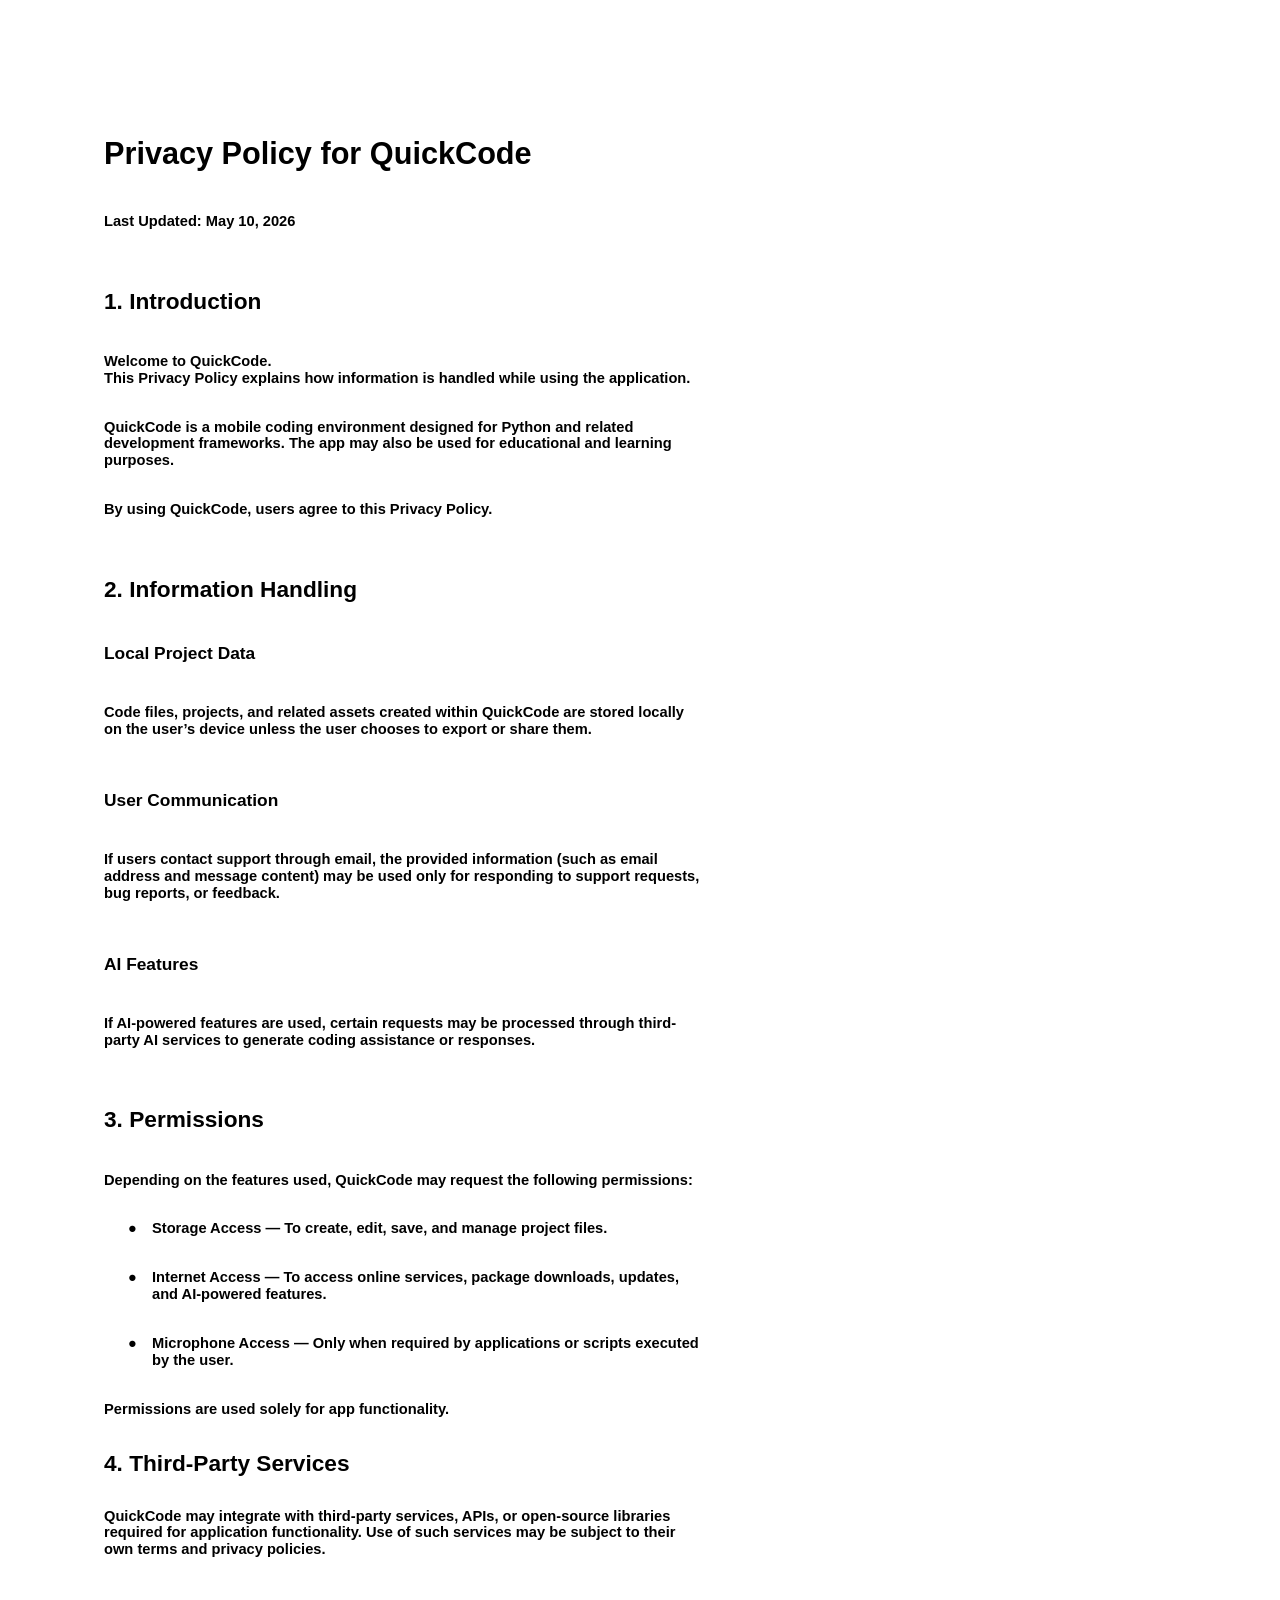
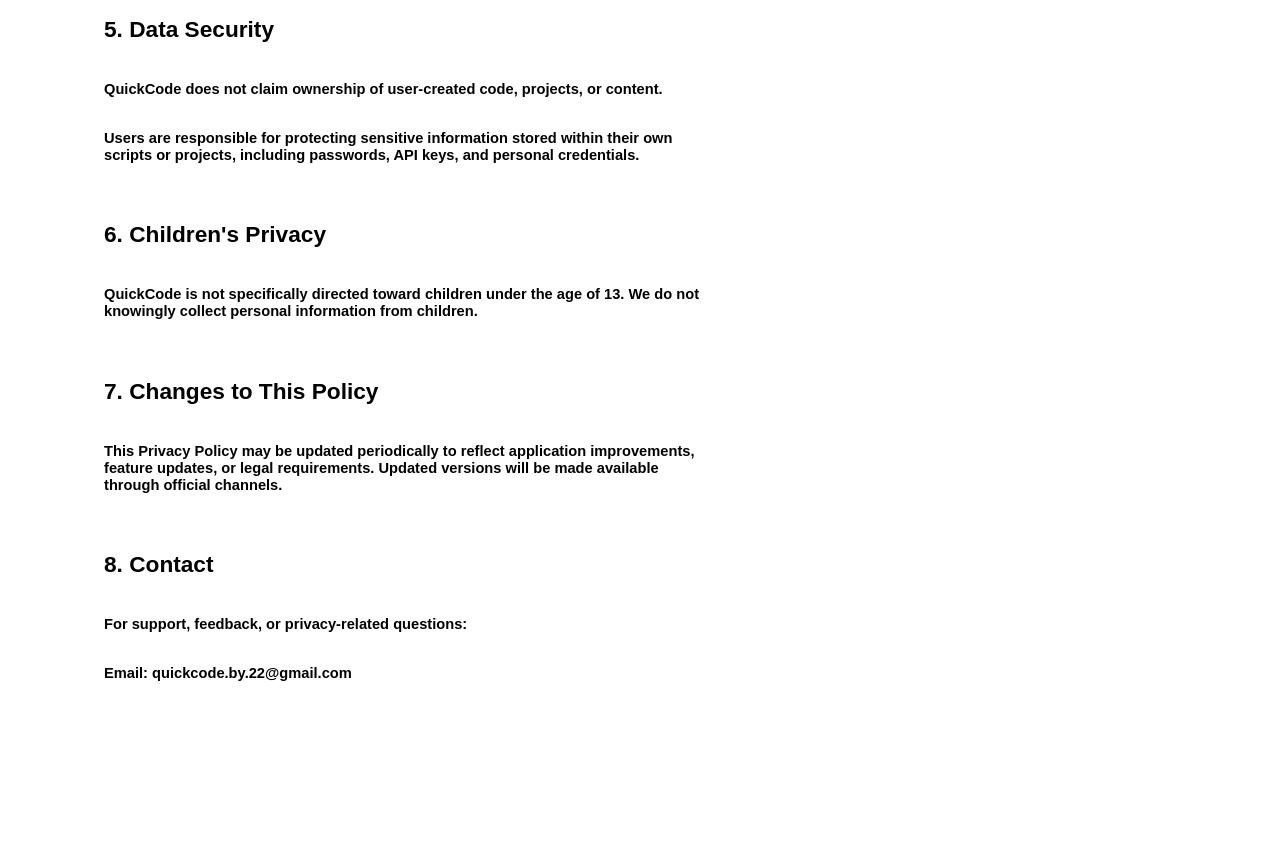
<file: privacy.html>
<html><head><meta content="text/html; charset=UTF-8" http-equiv="content-type"><style type="text/css">.lst-kix_296r791bshcs-7>li:before{content:"\0025cb   "}.lst-kix_296r791bshcs-8>li:before{content:"\0025a0   "}.lst-kix_296r791bshcs-4>li:before{content:"\0025cb   "}.lst-kix_296r791bshcs-3>li:before{content:"\0025cf   "}.lst-kix_296r791bshcs-2>li:before{content:"\0025a0   "}ul.lst-kix_jzpm049grz6i-0{list-style-type:none}ul.lst-kix_jzpm049grz6i-2{list-style-type:none}ul.lst-kix_jzpm049grz6i-1{list-style-type:none}ul.lst-kix_jzpm049grz6i-4{list-style-type:none}ul.lst-kix_jzpm049grz6i-3{list-style-type:none}ul.lst-kix_jzpm049grz6i-6{list-style-type:none}ul.lst-kix_jzpm049grz6i-5{list-style-type:none}.lst-kix_296r791bshcs-5>li:before{content:"\0025a0   "}.lst-kix_296r791bshcs-6>li:before{content:"\0025cf   "}.lst-kix_naj1g1r8fb4a-0>li:before{content:"\0025cf   "}ul.lst-kix_naj1g1r8fb4a-6{list-style-type:none}ul.lst-kix_naj1g1r8fb4a-7{list-style-type:none}ul.lst-kix_naj1g1r8fb4a-8{list-style-type:none}.lst-kix_naj1g1r8fb4a-2>li:before{content:"\0025a0   "}ul.lst-kix_naj1g1r8fb4a-2{list-style-type:none}ul.lst-kix_naj1g1r8fb4a-3{list-style-type:none}ul.lst-kix_naj1g1r8fb4a-4{list-style-type:none}ul.lst-kix_naj1g1r8fb4a-5{list-style-type:none}ul.lst-kix_naj1g1r8fb4a-0{list-style-type:none}.lst-kix_naj1g1r8fb4a-1>li:before{content:"\0025cb   "}ul.lst-kix_naj1g1r8fb4a-1{list-style-type:none}.lst-kix_jzpm049grz6i-3>li:before{content:"\0025cf   "}.lst-kix_naj1g1r8fb4a-6>li:before{content:"\0025cf   "}.lst-kix_296r791bshcs-1>li:before{content:"\0025cb   "}.lst-kix_naj1g1r8fb4a-4>li:before{content:"\0025cb   "}.lst-kix_naj1g1r8fb4a-8>li:before{content:"\0025a0   "}.lst-kix_jzpm049grz6i-2>li:before{content:"\0025a0   "}.lst-kix_naj1g1r8fb4a-3>li:before{content:"\0025cf   "}.lst-kix_naj1g1r8fb4a-7>li:before{content:"\0025cb   "}.lst-kix_296r791bshcs-0>li:before{content:"\0025cf   "}.lst-kix_jzpm049grz6i-1>li:before{content:"\0025cb   "}.lst-kix_jzpm049grz6i-0>li:before{content:"\0025cf   "}.lst-kix_naj1g1r8fb4a-5>li:before{content:"\0025a0   "}ul.lst-kix_5916af3w34ny-8{list-style-type:none}ul.lst-kix_5916af3w34ny-7{list-style-type:none}ul.lst-kix_5916af3w34ny-6{list-style-type:none}ul.lst-kix_5916af3w34ny-5{list-style-type:none}ul.lst-kix_5916af3w34ny-4{list-style-type:none}ul.lst-kix_5916af3w34ny-3{list-style-type:none}.lst-kix_jzpm049grz6i-5>li:before{content:"\0025a0   "}.lst-kix_jzpm049grz6i-4>li:before{content:"\0025cb   "}ul.lst-kix_296r791bshcs-6{list-style-type:none}ul.lst-kix_296r791bshcs-7{list-style-type:none}.lst-kix_jzpm049grz6i-6>li:before{content:"\0025cf   "}ul.lst-kix_296r791bshcs-8{list-style-type:none}.lst-kix_jzpm049grz6i-7>li:before{content:"\0025cb   "}.lst-kix_jzpm049grz6i-8>li:before{content:"\0025a0   "}.lst-kix_5916af3w34ny-6>li:before{content:"\0025cf   "}.lst-kix_5916af3w34ny-5>li:before{content:"\0025a0   "}.lst-kix_5916af3w34ny-7>li:before{content:"\0025cb   "}ul.lst-kix_jzpm049grz6i-8{list-style-type:none}ul.lst-kix_296r791bshcs-2{list-style-type:none}ul.lst-kix_jzpm049grz6i-7{list-style-type:none}ul.lst-kix_296r791bshcs-3{list-style-type:none}.lst-kix_5916af3w34ny-1>li:before{content:"\0025cb   "}ul.lst-kix_296r791bshcs-4{list-style-type:none}ul.lst-kix_296r791bshcs-5{list-style-type:none}.lst-kix_5916af3w34ny-8>li:before{content:"\0025a0   "}li.li-bullet-0:before{margin-left:-18pt;white-space:nowrap;display:inline-block;min-width:18pt}ul.lst-kix_296r791bshcs-0{list-style-type:none}.lst-kix_5916af3w34ny-0>li:before{content:"\0025cf   "}ul.lst-kix_296r791bshcs-1{list-style-type:none}.lst-kix_5916af3w34ny-2>li:before{content:"\0025a0   "}ul.lst-kix_5916af3w34ny-2{list-style-type:none}ul.lst-kix_5916af3w34ny-1{list-style-type:none}ul.lst-kix_5916af3w34ny-0{list-style-type:none}.lst-kix_5916af3w34ny-3>li:before{content:"\0025cf   "}.lst-kix_5916af3w34ny-4>li:before{content:"\0025cb   "}ol{margin:0;padding:0}table td,table th{padding:0}.c1{color:#000000;font-weight:700;text-decoration:none;vertical-align:baseline;font-size:11pt;font-family:"Arial";font-style:normal}.c3{color:#000000;font-weight:700;text-decoration:none;vertical-align:baseline;font-size:17pt;font-family:"Arial";font-style:normal}.c8{color:#000000;font-weight:700;text-decoration:none;vertical-align:baseline;font-size:23pt;font-family:"Arial";font-style:normal}.c6{color:#000000;font-weight:700;text-decoration:none;vertical-align:baseline;font-size:13pt;font-family:"Arial";font-style:normal}.c10{color:#000000;font-weight:400;text-decoration:none;vertical-align:baseline;font-size:11pt;font-family:"Arial";font-style:normal}.c2{padding-top:18pt;padding-bottom:4pt;line-height:1.15;orphans:2;widows:2;text-align:left}.c4{padding-top:14pt;padding-bottom:4pt;line-height:1.15;orphans:2;widows:2;text-align:left}.c12{padding-top:0pt;padding-bottom:0pt;line-height:1.15;orphans:2;widows:2;text-align:left}.c13{padding-top:24pt;padding-bottom:6pt;line-height:1.15;orphans:2;widows:2;text-align:left}.c0{padding-top:12pt;padding-bottom:12pt;line-height:1.15;orphans:2;widows:2;text-align:left}.c9{background-color:#ffffff;max-width:451.4pt;padding:72pt 72pt 72pt 72pt}.c7{padding:0;margin:0}.c5{margin-left:36pt;padding-left:0pt}.c11{height:11pt}.title{padding-top:0pt;color:#000000;font-size:26pt;padding-bottom:3pt;font-family:"Arial";line-height:1.15;page-break-after:avoid;orphans:2;widows:2;text-align:left}.subtitle{padding-top:0pt;color:#666666;font-size:15pt;padding-bottom:16pt;font-family:"Arial";line-height:1.15;page-break-after:avoid;orphans:2;widows:2;text-align:left}li{color:#000000;font-size:11pt;font-family:"Arial"}p{margin:0;color:#000000;font-size:11pt;font-family:"Arial"}h1{padding-top:20pt;color:#000000;font-size:20pt;padding-bottom:6pt;font-family:"Arial";line-height:1.15;page-break-after:avoid;orphans:2;widows:2;text-align:left}h2{padding-top:18pt;color:#000000;font-size:16pt;padding-bottom:6pt;font-family:"Arial";line-height:1.15;page-break-after:avoid;orphans:2;widows:2;text-align:left}h3{padding-top:16pt;color:#434343;font-size:14pt;padding-bottom:4pt;font-family:"Arial";line-height:1.15;page-break-after:avoid;orphans:2;widows:2;text-align:left}h4{padding-top:14pt;color:#666666;font-size:12pt;padding-bottom:4pt;font-family:"Arial";line-height:1.15;page-break-after:avoid;orphans:2;widows:2;text-align:left}h5{padding-top:12pt;color:#666666;font-size:11pt;padding-bottom:4pt;font-family:"Arial";line-height:1.15;page-break-after:avoid;orphans:2;widows:2;text-align:left}h6{padding-top:12pt;color:#666666;font-size:11pt;padding-bottom:4pt;font-family:"Arial";line-height:1.15;page-break-after:avoid;font-style:italic;orphans:2;widows:2;text-align:left}</style></head><body class="c9 doc-content"><h1 class="c13" id="h.u5goux4m8h7f"><span class="c8">Privacy Policy for QuickCode</span></h1><p class="c0"><span class="c1">Last Updated: May 10, 2026</span></p><h2 class="c2" id="h.83mpketjw9mc"><span class="c3">1. Introduction</span></h2><p class="c0"><span class="c1">Welcome to QuickCode.<br> This Privacy Policy explains how information is handled while using the application.</span></p><p class="c0"><span class="c1">QuickCode is a mobile coding environment designed for Python and related development frameworks. The app may also be used for educational and learning purposes.</span></p><p class="c0"><span class="c1">By using QuickCode, users agree to this Privacy Policy.</span></p><h2 class="c2" id="h.j4l0emvdu2lf"><span class="c3">2. Information Handling</span></h2><h3 class="c4" id="h.hyvdq1iddmju"><span class="c6">Local Project Data</span></h3><p class="c0"><span class="c1">Code files, projects, and related assets created within QuickCode are stored locally on the user&rsquo;s device unless the user chooses to export or share them.</span></p><h3 class="c4" id="h.zhyhuva6w2j"><span class="c6">User Communication</span></h3><p class="c0"><span class="c1">If users contact support through email, the provided information (such as email address and message content) may be used only for responding to support requests, bug reports, or feedback.</span></p><h3 class="c4" id="h.t9fw1b3luper"><span class="c6">AI Features</span></h3><p class="c0"><span class="c1">If AI-powered features are used, certain requests may be processed through third-party AI services to generate coding assistance or responses.</span></p><h2 class="c2" id="h.txmmweb5d67k"><span class="c3">3. Permissions</span></h2><p class="c0"><span class="c1">Depending on the features used, QuickCode may request the following permissions:</span></p><ul class="c7 lst-kix_296r791bshcs-0 start"><li class="c0 c5 li-bullet-0"><span class="c1">Storage Access &mdash; To create, edit, save, and manage project files.</span></li><li class="c0 c5 li-bullet-0"><span class="c1">Internet Access &mdash; To access online services, package downloads, updates, and AI-powered features.</span></li><li class="c0 c5 li-bullet-0"><span class="c1">Microphone Access &mdash; Only when required by applications or scripts executed by the user.</span></li></ul><p class="c0"><span class="c1">Permissions are used solely for app functionality.</span></p><p class="c0"><span class="c3">4. Third-Party Services</span></p><p class="c0"><span class="c1">QuickCode may integrate with third-party services, APIs, or open-source libraries required for application functionality. Use of such services may be subject to their own terms and privacy policies.</span></p><h2 class="c2" id="h.ssehahw6tlmj"><span class="c3">5. Data Security</span></h2><p class="c0"><span class="c1">QuickCode does not claim ownership of user-created code, projects, or content.</span></p><p class="c0"><span class="c1">Users are responsible for protecting sensitive information stored within their own scripts or projects, including passwords, API keys, and personal credentials.</span></p><h2 class="c2" id="h.eyaqvjjv2q2x"><span class="c3">6. Children&#39;s Privacy</span></h2><p class="c0"><span class="c1">QuickCode is not specifically directed toward children under the age of 13. We do not knowingly collect personal information from children.</span></p><h2 class="c2" id="h.aopkazogsx3q"><span class="c3">7. Changes to This Policy</span></h2><p class="c0"><span class="c1">This Privacy Policy may be updated periodically to reflect application improvements, feature updates, or legal requirements. Updated versions will be made available through official channels.</span></p><h2 class="c2" id="h.wjx5lxxub3st"><span class="c3">8. Contact</span></h2><p class="c0"><span class="c1">For support, feedback, or privacy-related questions:</span></p><p class="c0"><span class="c1">Email: quickcode.by.22@gmail.com</span></p><p class="c0 c11"><span class="c1"></span></p><p class="c11 c12"><span class="c10"></span></p></body></html>
</file>
